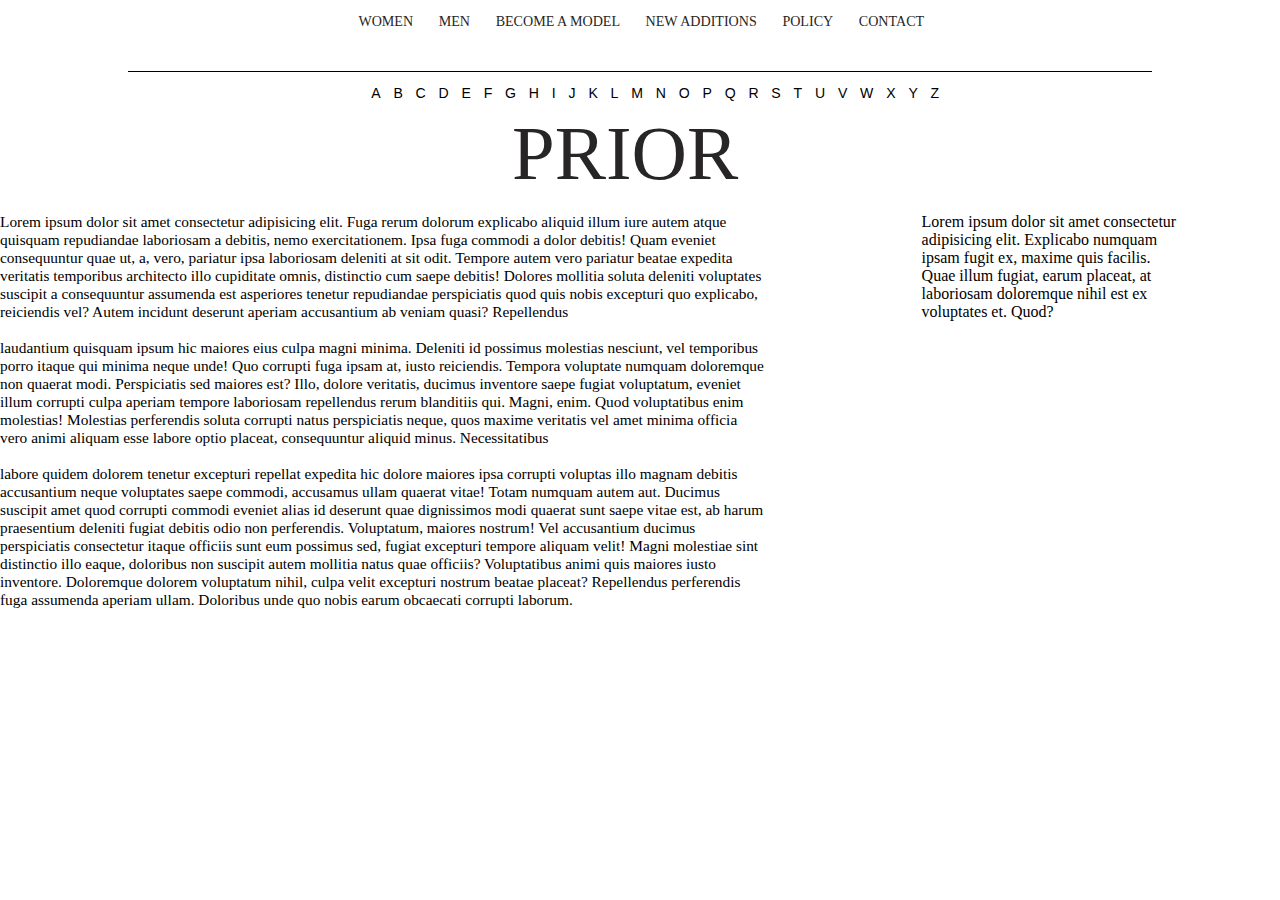
<file: contact.html>
<!DOCTYPE html>
<html lang="en">
<head>
    <meta charset="UTF-8">
    <meta name="viewport" content="width=device-width, initial-scale=1.0">
    <title>Document</title>
    <link rel="stylesheet" href="contact.css">
</head>
<body>
    <div class="main">
        <div class="nav">
            <div class="subnav">
                <a href="women.html">
                    <h2>Women</h2>
                </a>
                <a href="men.html">
                    <h2>Men</h2>
                </a>
                <a href="model.html">
                    <h2>Become a Model</h2>
                </a>
                <a href="new.html">
                    <h2>New Additions</h2>
                </a>
                <a href="">
                    <h2>Policy</h2>
                </a>
                <a href="contact.html">
                    <h2>Contact</h2>
                </a>
            </div>
            <div class="sub_nav2">
                <h3>A</h3>
                <h3>B</h3>
                <h3>C</h3>
                <h3>D</h3>
                <h3>E</h3>
                <h3>F</h3>
                <h3>G</h3>
                <h3>H</h3>
                <h3>I</h3>
                <h3>J</h3>
                <h3>K</h3>
                <h3>L</h3>
                <h3>M</h3>
                <h3>N</h3>
                <h3>O</h3>
                <h3>P</h3>
                <h3>Q</h3>
                <h3>R</h3>
                <h3>S</h3>
                <h3>T</h3>
                <h3>U</h3>
                <h3>V</h3>
                <h3>W</h3>
                <h3>X</h3>
                <h3>Y</h3>
                <h3>Z</h3>
            </div>
        </div>
        <div class="head">
            <a href="index.html">
                <h1>PRIOR</h1>
            </a>
        </div>
        <div class="contenttt">
            <div class="lefttt">
                <p>
                    Lorem ipsum dolor sit amet consectetur adipisicing elit. Fuga rerum dolorum explicabo aliquid illum iure autem atque quisquam repudiandae laboriosam a debitis, nemo exercitationem. Ipsa fuga commodi a dolor debitis!
                    Quam eveniet consequuntur quae ut, a, vero, pariatur ipsa laboriosam deleniti at sit odit. Tempore autem vero pariatur beatae expedita veritatis temporibus architecto illo cupiditate omnis, distinctio cum saepe debitis!
                    Dolores mollitia soluta deleniti voluptates suscipit a consequuntur assumenda est asperiores tenetur repudiandae perspiciatis quod quis nobis excepturi quo explicabo, reiciendis vel? Autem incidunt deserunt aperiam accusantium ab veniam quasi?
                    Repellendus 
                    <br><br>
                    laudantium quisquam ipsum hic maiores eius culpa magni minima. Deleniti id possimus molestias nesciunt, vel temporibus porro itaque qui minima neque unde! Quo corrupti fuga ipsam at, iusto reiciendis.
                    Tempora voluptate numquam doloremque non quaerat modi. Perspiciatis sed maiores est? Illo, dolore veritatis, ducimus inventore saepe fugiat voluptatum, eveniet illum corrupti culpa aperiam tempore laboriosam repellendus rerum blanditiis qui.
                    Magni, enim. Quod voluptatibus enim molestias! Molestias perferendis soluta corrupti natus perspiciatis neque, quos maxime veritatis vel amet minima officia vero animi aliquam esse labore optio placeat, consequuntur aliquid minus.
                    Necessitatibus 
                    <br><br>
                    labore quidem dolorem tenetur excepturi repellat expedita hic dolore maiores ipsa corrupti voluptas illo magnam debitis accusantium neque voluptates saepe commodi, accusamus ullam quaerat vitae! Totam numquam autem aut.
                    Ducimus suscipit amet quod corrupti commodi eveniet alias id deserunt quae dignissimos modi quaerat sunt saepe vitae est, ab harum praesentium deleniti fugiat debitis odio non perferendis. Voluptatum, maiores nostrum!
                    Vel accusantium ducimus perspiciatis consectetur itaque officiis sunt eum possimus sed, fugiat excepturi tempore aliquam velit! Magni molestiae sint distinctio illo eaque, doloribus non suscipit autem mollitia natus quae officiis?
                    Voluptatibus animi quis maiores iusto inventore. Doloremque dolorem voluptatum nihil, culpa velit excepturi nostrum beatae placeat? Repellendus perferendis fuga assumenda aperiam ullam. Doloribus unde quo nobis earum obcaecati corrupti laborum.
                </p>
            </div>
            <div class="righttt">
                Lorem ipsum dolor sit amet consectetur adipisicing elit. Explicabo numquam ipsam fugit ex, maxime quis facilis. Quae illum fugiat, earum placeat, at laboriosam doloremque nihil est ex voluptates et. Quod?
            </div>
        </div>
        </div>
</body>
</html>
</file>
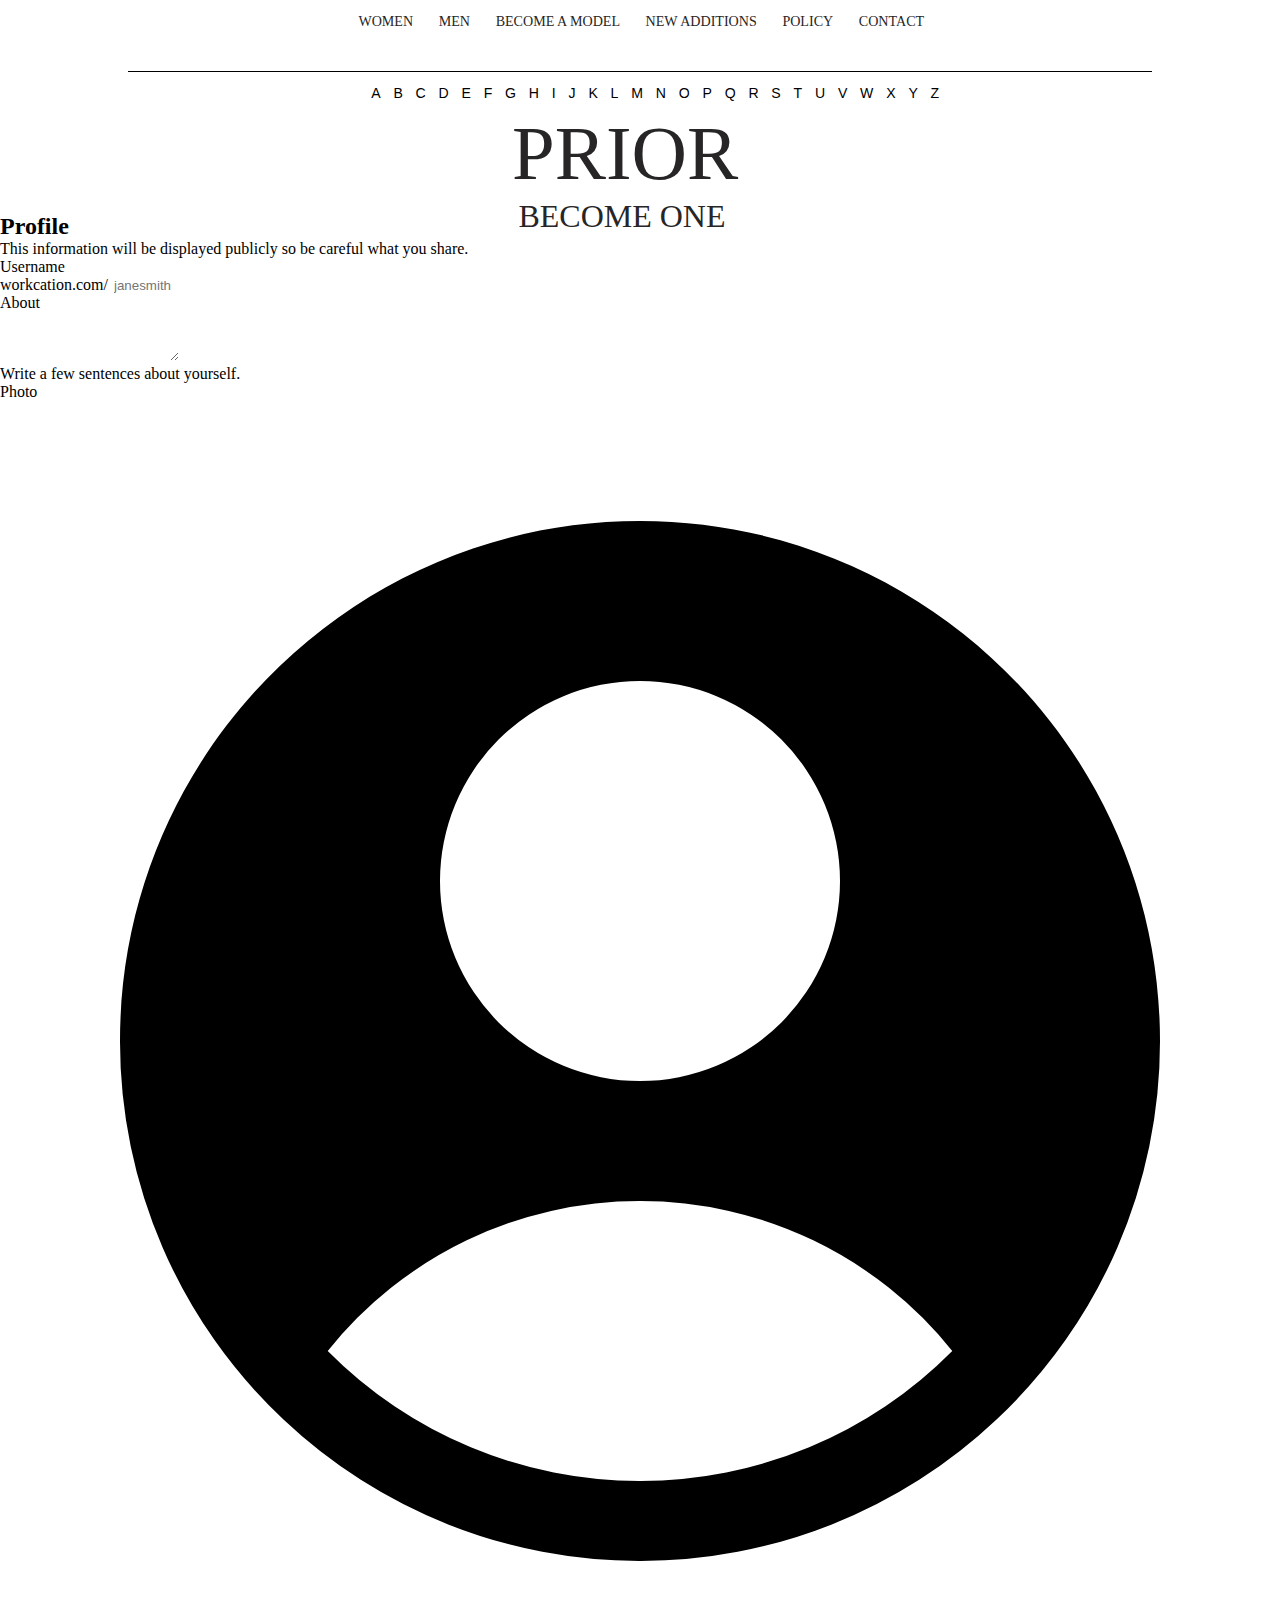
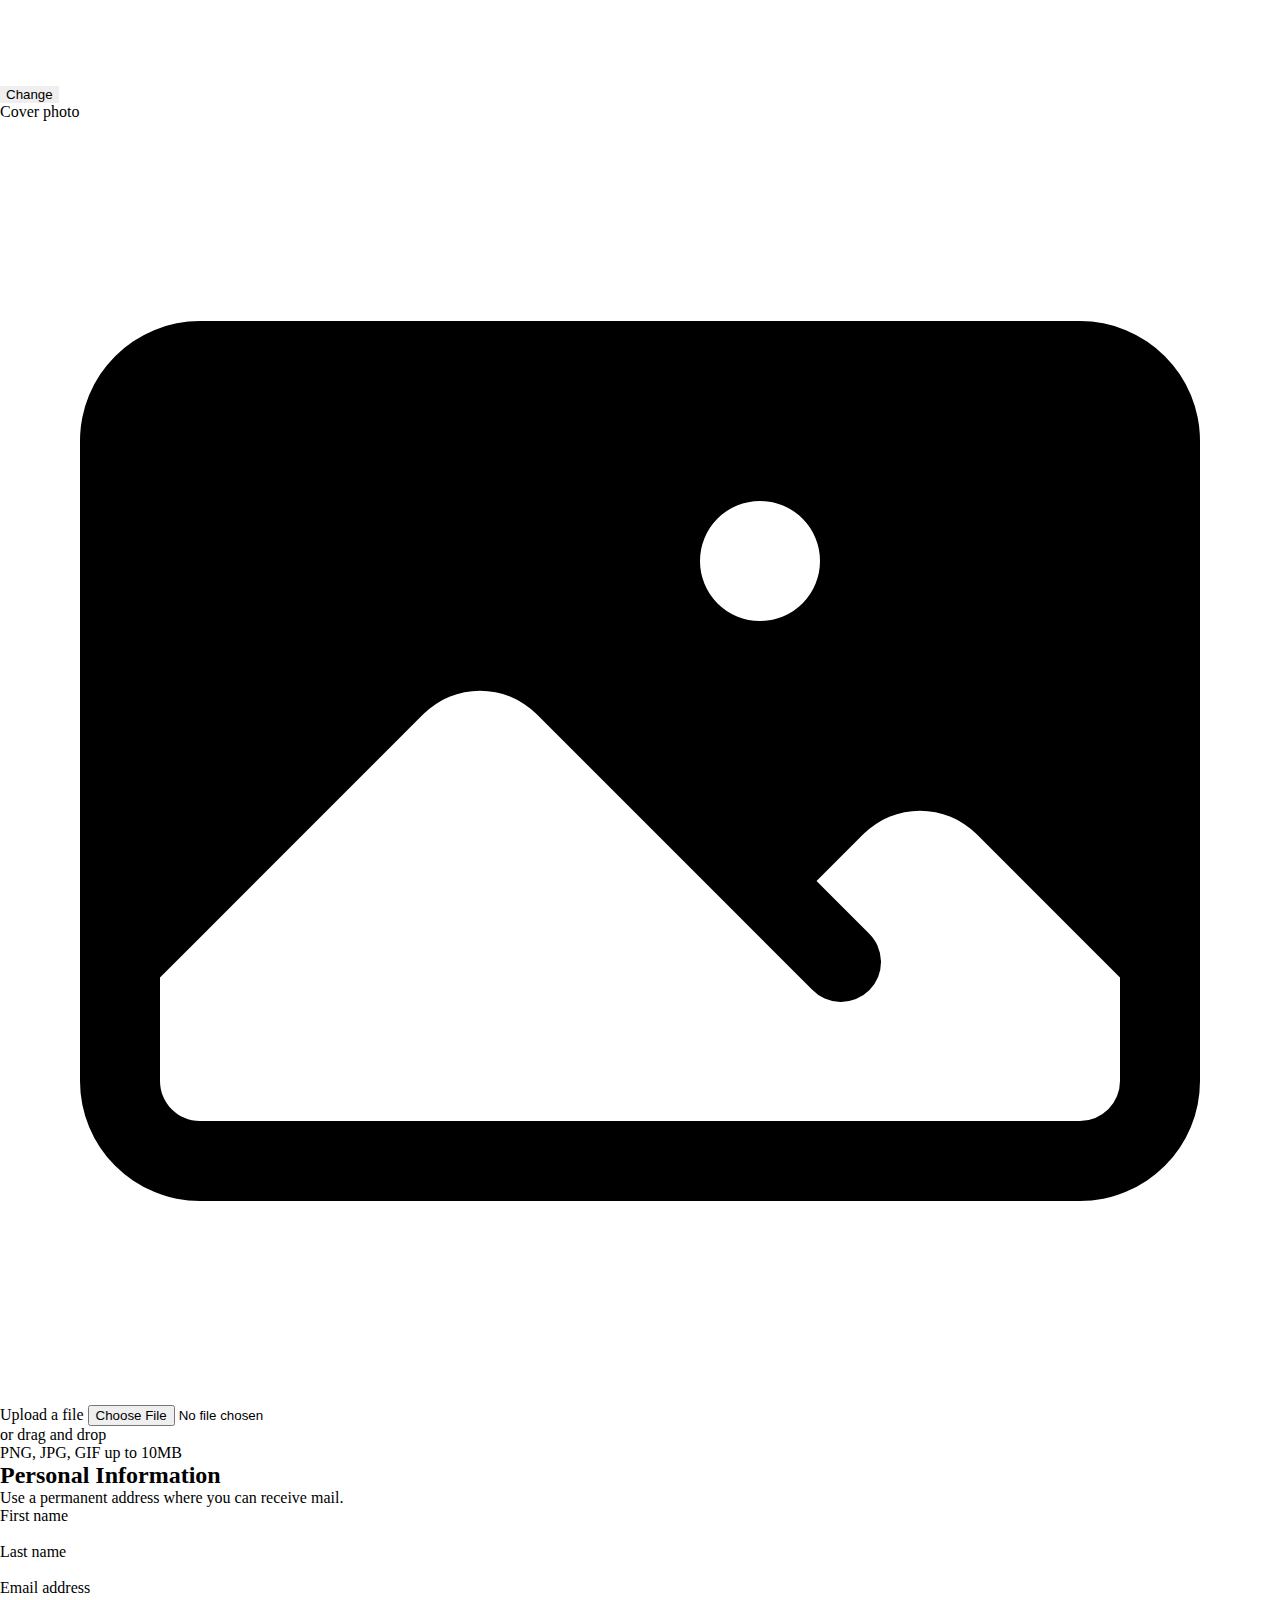
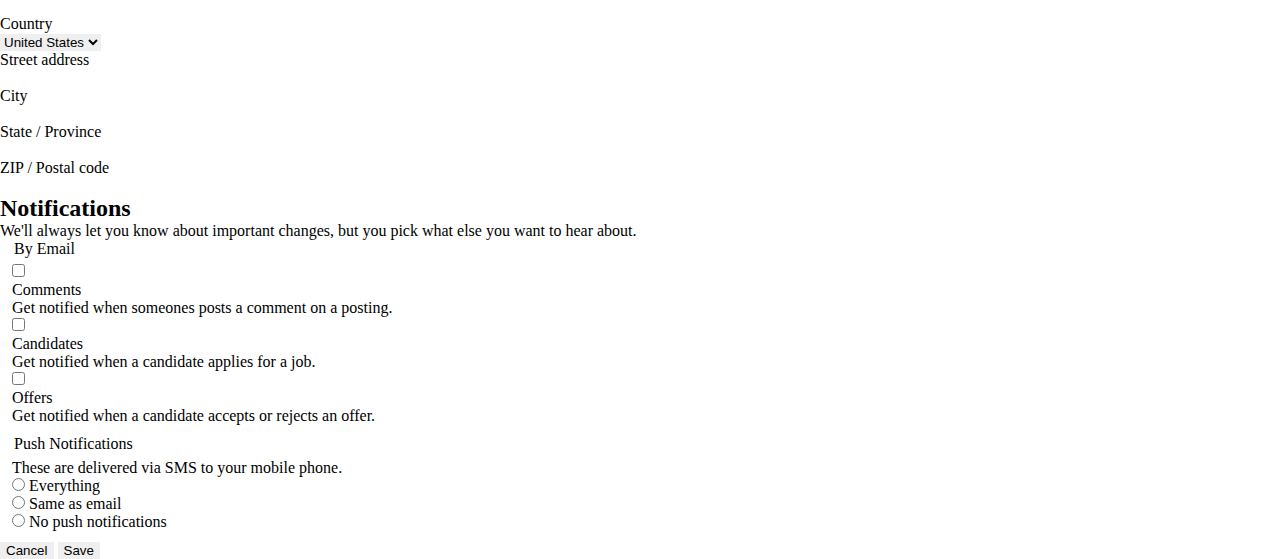
<file: model.html>
<!DOCTYPE html>
<html lang="en">
<head>
    <meta charset="UTF-8">
    <meta name="viewport" content="width=device-width, initial-scale=1.0">
    <title>Document</title>
    <link rel="stylesheet" href="model.css">
</head>
<body>
    <!--
  This example requires some changes to your config:
  
  ```
  // tailwind.config.js
  module.exports = {
    // ...
    plugins: [
      // ...
      require('@tailwindcss/forms'),
    ],
  }
  ```
-->
<div class="nav">
    <div class="subnav">
        <a href="women.html">
            <h2>Women</h2>
        </a>
        <a href="men.html">
            <h2>Men</h2>
        </a>
        <a href="model.html">
            <h2>Become a Model</h2>
        </a>
        <a href="new.html">
            <h2>New Additions</h2>
        </a>
        <a href="">
            <h2>Policy</h2>
        </a>
        <a href="">
            <h2>Contact</h2>
        </a>
    </div>
    <div class="sub_nav2">
        <h3>A</h3>
        <h3>B</h3>
        <h3>C</h3>
        <h3>D</h3>
        <h3>E</h3>
        <h3>F</h3>
        <h3>G</h3>
        <h3>H</h3>
        <h3>I</h3>
        <h3>J</h3>
        <h3>K</h3>
        <h3>L</h3>
        <h3>M</h3>
        <h3>N</h3>
        <h3>O</h3>
        <h3>P</h3>
        <h3>Q</h3>
        <h3>R</h3>
        <h3>S</h3>
        <h3>T</h3>
        <h3>U</h3>
        <h3>V</h3>
        <h3>W</h3>
        <h3>X</h3>
        <h3>Y</h3>
        <h3>Z</h3>
    </div>
</div>
<div class="head">
    <a href="index.html">
        <h1>PRIOR</h1>
    </a>
    <a href="models.html">
        <h2>BECOME ONE</h2>
    </a>
</div>
<form>
    <div class="space-y-12">
      <div class="border-b border-gray-900/10 pb-12">
        <h2 class="text-base/7 font-semibold text-gray-900">Profile</h2>
        <p class="mt-1 text-sm/6 text-gray-600">This information will be displayed publicly so be careful what you share.</p>
  
        <div class="mt-10 grid grid-cols-1 gap-x-6 gap-y-8 sm:grid-cols-6">
          <div class="sm:col-span-4">
            <label for="username" class="block text-sm/6 font-medium text-gray-200">Username</label>
            <div class="mt-2">
              <div class="flex rounded-md shadow-sm ring-1 ring-inset ring-gray-300 focus-within:ring-2 focus-within:ring-inset focus-within:ring-indigo-600 sm:max-w-md">
                <span class="flex select-none items-center pl-3 text-gray-500 sm:text-sm">workcation.com/</span>
                <input type="text" name="username" id="username" autocomplete="username" class="block flex-1 border-0 bg-transparent py-1.5 pl-1 text-gray-900 placeholder:text-gray-400 focus:ring-0 sm:text-sm/6" placeholder="janesmith">
              </div>
            </div>
          </div>
  
          <div class="col-span-full">
            <label for="about" class="block text-sm/6 font-medium text-gray-900">About</label>
            <div class="mt-2">
              <textarea id="about" name="about" rows="3" class="block w-full rounded-md border-0 py-1.5 text-gray-900 shadow-sm ring-1 ring-inset ring-gray-300 placeholder:text-gray-400 focus:ring-2 focus:ring-inset focus:ring-indigo-600 sm:text-sm/6"></textarea>
            </div>
            <p class="mt-3 text-sm/6 text-gray-600">Write a few sentences about yourself.</p>
          </div>
  
          <div class="col-span-full">
            <label for="photo" class="block text-sm/6 font-medium text-gray-900">Photo</label>
            <div class="mt-2 flex items-center gap-x-3">
              <svg class="size-12 text-gray-300" viewBox="0 0 24 24" fill="currentColor" aria-hidden="true" data-slot="icon">
                <path fill-rule="evenodd" d="M18.685 19.097A9.723 9.723 0 0 0 21.75 12c0-5.385-4.365-9.75-9.75-9.75S2.25 6.615 2.25 12a9.723 9.723 0 0 0 3.065 7.097A9.716 9.716 0 0 0 12 21.75a9.716 9.716 0 0 0 6.685-2.653Zm-12.54-1.285A7.486 7.486 0 0 1 12 15a7.486 7.486 0 0 1 5.855 2.812A8.224 8.224 0 0 1 12 20.25a8.224 8.224 0 0 1-5.855-2.438ZM15.75 9a3.75 3.75 0 1 1-7.5 0 3.75 3.75 0 0 1 7.5 0Z" clip-rule="evenodd" />
              </svg>
              <button type="button" class="rounded-md bg-white px-2.5 py-1.5 text-sm font-semibold text-gray-900 shadow-sm ring-1 ring-inset ring-gray-300 hover:bg-gray-50">Change</button>
            </div>
          </div>
  
          <div class="col-span-full">
            <label for="cover-photo" class="block text-sm/6 font-medium text-gray-900">Cover photo</label>
            <div class="mt-2 flex justify-center rounded-lg border border-dashed border-gray-900/25 px-6 py-10">
              <div class="text-center">
                <svg class="mx-auto size-12 text-gray-300" viewBox="0 0 24 24" fill="currentColor" aria-hidden="true" data-slot="icon">
                  <path fill-rule="evenodd" d="M1.5 6a2.25 2.25 0 0 1 2.25-2.25h16.5A2.25 2.25 0 0 1 22.5 6v12a2.25 2.25 0 0 1-2.25 2.25H3.75A2.25 2.25 0 0 1 1.5 18V6ZM3 16.06V18c0 .414.336.75.75.75h16.5A.75.75 0 0 0 21 18v-1.94l-2.69-2.689a1.5 1.5 0 0 0-2.12 0l-.88.879.97.97a.75.75 0 1 1-1.06 1.06l-5.16-5.159a1.5 1.5 0 0 0-2.12 0L3 16.061Zm10.125-7.81a1.125 1.125 0 1 1 2.25 0 1.125 1.125 0 0 1-2.25 0Z" clip-rule="evenodd" />
                </svg>
                <div class="mt-4 flex text-sm/6 text-gray-600">
                  <label for="file-upload" class="relative cursor-pointer rounded-md bg-white font-semibold text-indigo-600 focus-within:outline-none focus-within:ring-2 focus-within:ring-indigo-600 focus-within:ring-offset-2 hover:text-indigo-500">
                    <span>Upload a file</span>
                    <input id="file-upload" name="file-upload" type="file" class="sr-only">
                  </label>
                  <p class="pl-1">or drag and drop</p>
                </div>
                <p class="text-xs/5 text-gray-600">PNG, JPG, GIF up to 10MB</p>
              </div>
            </div>
          </div>
        </div>
      </div>
  
      <div class="border-b border-gray-900/10 pb-12">
        <h2 class="text-base/7 font-semibold text-gray-900">Personal Information</h2>
        <p class="mt-1 text-sm/6 text-gray-600">Use a permanent address where you can receive mail.</p>
  
        <div class="mt-10 grid grid-cols-1 gap-x-6 gap-y-8 sm:grid-cols-6">
          <div class="sm:col-span-3">
            <label for="first-name" class="block text-sm/6 font-medium text-gray-900">First name</label>
            <div class="mt-2">
              <input type="text" name="first-name" id="first-name" autocomplete="given-name" class="block w-full rounded-md border-0 py-1.5 text-gray-900 shadow-sm ring-1 ring-inset ring-gray-300 placeholder:text-gray-400 focus:ring-2 focus:ring-inset focus:ring-indigo-600 sm:text-sm/6">
            </div>
          </div>
  
          <div class="sm:col-span-3">
            <label for="last-name" class="block text-sm/6 font-medium text-gray-900">Last name</label>
            <div class="mt-2">
              <input type="text" name="last-name" id="last-name" autocomplete="family-name" class="block w-full rounded-md border-0 py-1.5 text-gray-900 shadow-sm ring-1 ring-inset ring-gray-300 placeholder:text-gray-400 focus:ring-2 focus:ring-inset focus:ring-indigo-600 sm:text-sm/6">
            </div>
          </div>
  
          <div class="sm:col-span-4">
            <label for="email" class="block text-sm/6 font-medium text-gray-900">Email address</label>
            <div class="mt-2">
              <input id="email" name="email" type="email" autocomplete="email" class="block w-full rounded-md border-0 py-1.5 text-gray-900 shadow-sm ring-1 ring-inset ring-gray-300 placeholder:text-gray-400 focus:ring-2 focus:ring-inset focus:ring-indigo-600 sm:text-sm/6">
            </div>
          </div>
  
          <div class="sm:col-span-3">
            <label for="country" class="block text-sm/6 font-medium text-gray-900">Country</label>
            <div class="mt-2">
              <select id="country" name="country" autocomplete="country-name" class="block w-full rounded-md border-0 py-1.5 text-gray-900 shadow-sm ring-1 ring-inset ring-gray-300 focus:ring-2 focus:ring-inset focus:ring-indigo-600 sm:max-w-xs sm:text-sm/6">
                <option>United States</option>
                <option>Canada</option>
                <option>Mexico</option>
              </select>
            </div>
          </div>
  
          <div class="col-span-full">
            <label for="street-address" class="block text-sm/6 font-medium text-gray-900">Street address</label>
            <div class="mt-2">
              <input type="text" name="street-address" id="street-address" autocomplete="street-address" class="block w-full rounded-md border-0 py-1.5 text-gray-900 shadow-sm ring-1 ring-inset ring-gray-300 placeholder:text-gray-400 focus:ring-2 focus:ring-inset focus:ring-indigo-600 sm:text-sm/6">
            </div>
          </div>
  
          <div class="sm:col-span-2 sm:col-start-1">
            <label for="city" class="block text-sm/6 font-medium text-gray-900">City</label>
            <div class="mt-2">
              <input type="text" name="city" id="city" autocomplete="address-level2" class="block w-full rounded-md border-0 py-1.5 text-gray-900 shadow-sm ring-1 ring-inset ring-gray-300 placeholder:text-gray-400 focus:ring-2 focus:ring-inset focus:ring-indigo-600 sm:text-sm/6">
            </div>
          </div>
  
          <div class="sm:col-span-2">
            <label for="region" class="block text-sm/6 font-medium text-gray-900">State / Province</label>
            <div class="mt-2">
              <input type="text" name="region" id="region" autocomplete="address-level1" class="block w-full rounded-md border-0 py-1.5 text-gray-900 shadow-sm ring-1 ring-inset ring-gray-300 placeholder:text-gray-400 focus:ring-2 focus:ring-inset focus:ring-indigo-600 sm:text-sm/6">
            </div>
          </div>
  
          <div class="sm:col-span-2">
            <label for="postal-code" class="block text-sm/6 font-medium text-gray-900">ZIP / Postal code</label>
            <div class="mt-2">
              <input type="text" name="postal-code" id="postal-code" autocomplete="postal-code" class="block w-full rounded-md border-0 py-1.5 text-gray-900 shadow-sm ring-1 ring-inset ring-gray-300 placeholder:text-gray-400 focus:ring-2 focus:ring-inset focus:ring-indigo-600 sm:text-sm/6">
            </div>
          </div>
        </div>
      </div>
  
      <div class="border-b border-gray-900/10 pb-12">
        <h2 class="text-base/7 font-semibold text-gray-900">Notifications</h2>
        <p class="mt-1 text-sm/6 text-gray-600">We'll always let you know about important changes, but you pick what else you want to hear about.</p>
  
        <div class="mt-10 space-y-10">
          <fieldset>
            <legend class="text-sm/6 font-semibold text-gray-900">By Email</legend>
            <div class="mt-6 space-y-6">
              <div class="relative flex gap-x-3">
                <div class="flex h-6 items-center">
                  <input id="comments" name="comments" type="checkbox" class="size-4 rounded border-gray-300 text-indigo-600 focus:ring-indigo-600">
                </div>
                <div class="text-sm/6">
                  <label for="comments" class="font-medium text-gray-900">Comments</label>
                  <p class="text-gray-500">Get notified when someones posts a comment on a posting.</p>
                </div>
              </div>
              <div class="relative flex gap-x-3">
                <div class="flex h-6 items-center">
                  <input id="candidates" name="candidates" type="checkbox" class="size-4 rounded border-gray-300 text-indigo-600 focus:ring-indigo-600">
                </div>
                <div class="text-sm/6">
                  <label for="candidates" class="font-medium text-gray-900">Candidates</label>
                  <p class="text-gray-500">Get notified when a candidate applies for a job.</p>
                </div>
              </div>
              <div class="relative flex gap-x-3">
                <div class="flex h-6 items-center">
                  <input id="offers" name="offers" type="checkbox" class="size-4 rounded border-gray-300 text-indigo-600 focus:ring-indigo-600">
                </div>
                <div class="text-sm/6">
                  <label for="offers" class="font-medium text-gray-900">Offers</label>
                  <p class="text-gray-500">Get notified when a candidate accepts or rejects an offer.</p>
                </div>
              </div>
            </div>
          </fieldset>
          <fieldset>
            <legend class="text-sm/6 font-semibold text-gray-900">Push Notifications</legend>
            <p class="mt-1 text-sm/6 text-gray-600">These are delivered via SMS to your mobile phone.</p>
            <div class="mt-6 space-y-6">
              <div class="flex items-center gap-x-3">
                <input id="push-everything" name="push-notifications" type="radio" class="size-4 border-gray-300 text-indigo-600 focus:ring-indigo-600">
                <label for="push-everything" class="block text-sm/6 font-medium text-gray-900">Everything</label>
              </div>
              <div class="flex items-center gap-x-3">
                <input id="push-email" name="push-notifications" type="radio" class="size-4 border-gray-300 text-indigo-600 focus:ring-indigo-600">
                <label for="push-email" class="block text-sm/6 font-medium text-gray-900">Same as email</label>
              </div>
              <div class="flex items-center gap-x-3">
                <input id="push-nothing" name="push-notifications" type="radio" class="size-4 border-gray-300 text-indigo-600 focus:ring-indigo-600">
                <label for="push-nothing" class="block text-sm/6 font-medium text-gray-900">No push notifications</label>
              </div>
            </div>
          </fieldset>
        </div>
      </div>
    </div>
  
    <div class="mt-6 flex items-center justify-end gap-x-6">
      <button type="button" class="text-sm/6 font-semibold text-gray-900">Cancel</button>
      <button type="submit" class="rounded-md bg-indigo-600 px-3 py-2 text-sm font-semibold text-white shadow-sm hover:bg-indigo-500 focus-visible:outline focus-visible:outline-2 focus-visible:outline-offset-2 focus-visible:outline-indigo-600">Save</button>
    </div>
  </form>
  
</body>
</html>
</file>
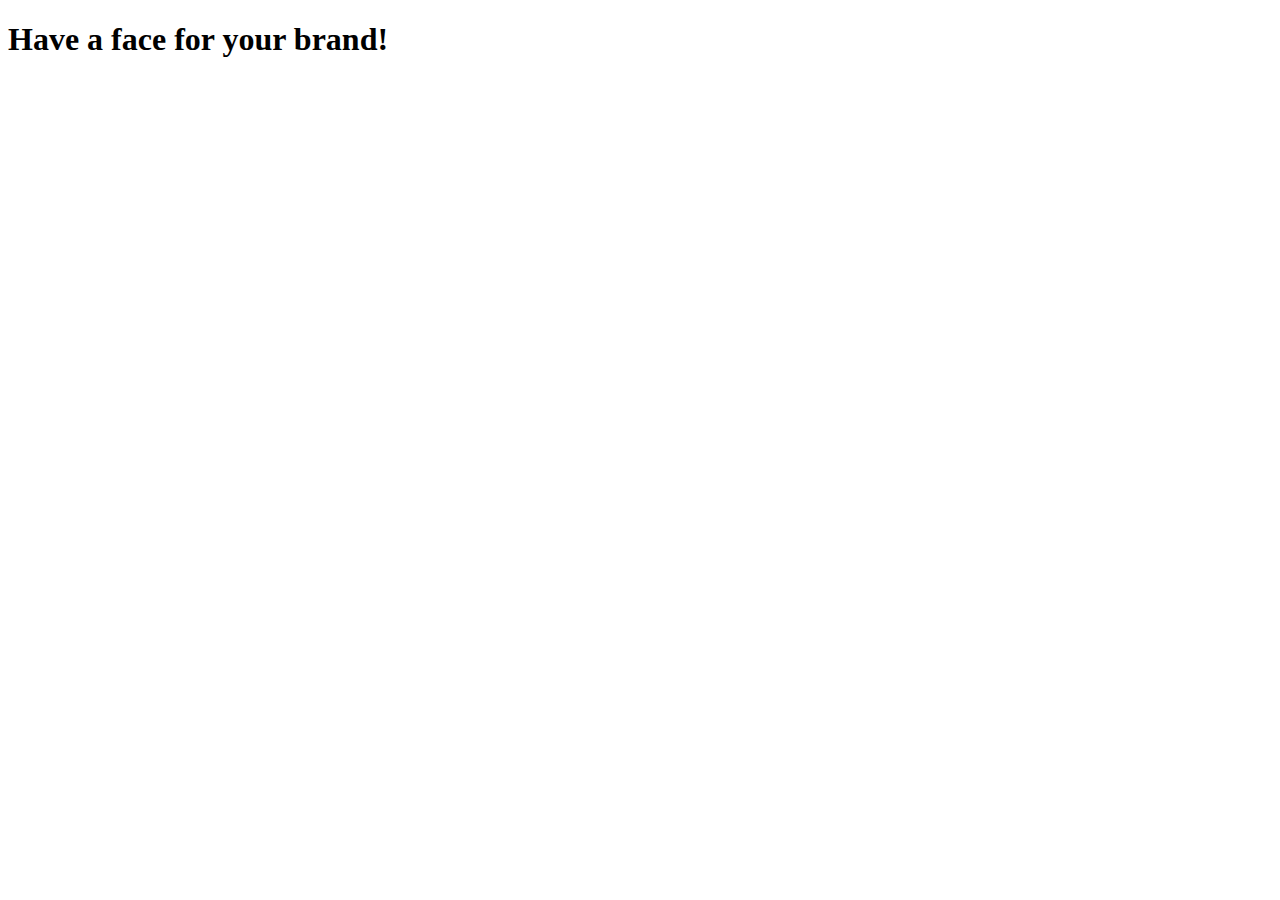
<file: models.html>
<!DOCTYPE html>
<html lang="en">
<head>
    <meta charset="UTF-8">
    <meta name="viewport" content="width=device-width, initial-scale=1.0">
    <title>Document</title>
</head>
<body>
    <div class="nav">
        <h1>Have a face for your brand!</h1>
        
    </div>
</body>
</html>
</file>
<file: contact.css>
*{
    margin: 0;
    border: 0;
    box-sizing: border-box;
}
html,body{
    height: 100%;
    width: 100%;
}
.nav{
    height: 8vh;
    width: 100%;
    /* background-color: lightgreen; */
}
.subnav{
    margin-left: 10vw;
    height: 8vh;
    width: 80%;
    /* background-color: rgb(26, 145, 185); */
    border-bottom: 1px solid black;
    display: flex;
    gap: 2vw;
    padding-left: 18vw;
    padding-top: 1vw;
}
.subnav a{
    text-decoration: none;
}
.subnav a h2{
    font-size: 1.1vw;
    color: rgb(39, 37, 37);
    font-weight: 100;
    text-transform: uppercase;
    font-family: serif;
}
.sub_nav2{
    height: 4vh;
    width: 45%;
    margin-left: 29vw;
    /* background-color: chartreuse; */
    display: flex;
    gap: 1vw;
    margin-top: 1vw;
}
.sub_nav2 h3{
    font-family: 'Segoe UI', Tahoma, Geneva, Verdana, sans-serif;
    font-size: 1.1vw;
    font-weight: 100;
}
.sub_nav2 h3:hover{
    cursor: pointer;
    color: rgb(71, 70, 70);
}
.sub_nav2 a h2:hover{
    cursor: pointer;
    color: rgb(71, 70, 70);
}
.head{
    margin-top: 3vw;
    height: 8vw;
    width: fit-content;
    margin-left: 40vw;
    /* background-color: aquamarine; */
}
.head a{
    text-decoration: none;
    color: rgb(39, 37, 37);
}
.head h1{
    font-size: 6vw;
    font-weight: 200;
    font-family: serif;
}
.head h2{
    font-size: 2.5vw;
    font-weight: 100;
    font-family: serif;
    margin-left: 0.5vw;
}
.contenttt{
    display: flex;
    gap: 12vw;
}
.lefttt{
    height: 100%;
    width: 60%;
    /* background-color: hotpink; */
}
.lefttt p{
    font-size: 1.2vw;

}
.righttt{
    height: 100%;
    width: 20%;
}
.righttt p{
    font-size: 1.2vw;
}
</file>
<file: model.css>
*{
    margin: 0;
    border: 0;
    box-sizing: border-box;
}
html,body{
    height: 100%;
    width: 100%;
}
.nav{
    height: 8vh;
    width: 100%;
    /* background-color: lightgreen; */
}
.subnav{
    margin-left: 10vw;
    height: 8vh;
    width: 80%;
    /* background-color: rgb(26, 145, 185); */
    border-bottom: 1px solid black;
    display: flex;
    gap: 2vw;
    padding-left: 18vw;
    padding-top: 1vw;
}
.subnav a{
    text-decoration: none;
}
.subnav a h2{
    font-size: 1.1vw;
    color: rgb(39, 37, 37);
    font-weight: 100;
    text-transform: uppercase;
    font-family: serif;
}
.sub_nav2{
    height: 4vh;
    width: 45%;
    margin-left: 29vw;
    /* background-color: chartreuse; */
    display: flex;
    gap: 1vw;
    margin-top: 1vw;
}
.sub_nav2 h3{
    font-family: 'Segoe UI', Tahoma, Geneva, Verdana, sans-serif;
    font-size: 1.1vw;
    font-weight: 100;
}
.sub_nav2 h3:hover{
    cursor: pointer;
    color: rgb(71, 70, 70);
}
.sub_nav2 a h2:hover{
    cursor: pointer;
    color: rgb(71, 70, 70);
}
.head{
    margin-top: 3vw;
    height: 8vw;
    width: fit-content;
    margin-left: 40vw;
    /* background-color: aquamarine; */
}
.head a{
    text-decoration: none;
    color: rgb(39, 37, 37);
}
.head h1{
    font-size: 6vw;
    font-weight: 200;
    font-family: serif;
}
.head h2{
    font-size: 2.5vw;
    font-weight: 100;
    font-family: serif;
    margin-left: 0.5vw;
}
</file>
